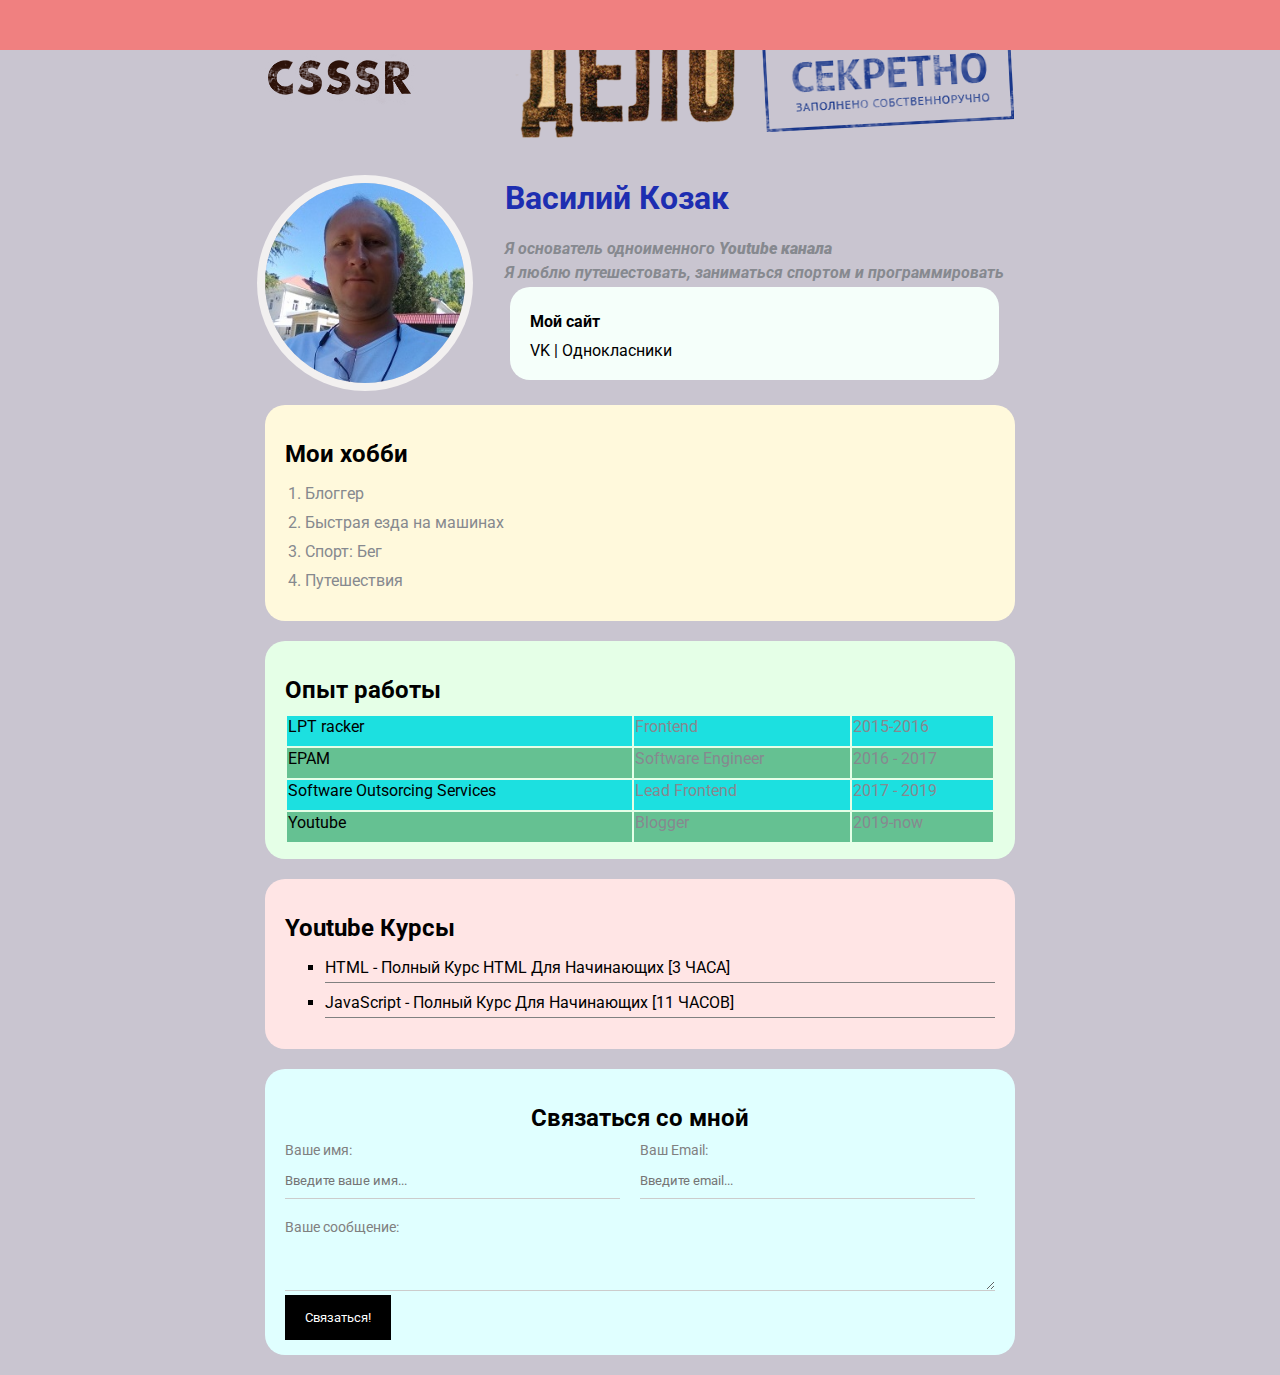
<file: index.html>
<!DOCTYPE html>
<html>
  <head>
    <meta charset="UTF-8" />
    <title>Vasiliy Kozak</title>
    <link rel="stylesheet" href="stylesАнкета2.css" />
  </head>
  <body>
    <div class="container">
      <div class="row row-cols-1 row cols-md-2 row-cols-lg-4 g-5 container1">
        <img src="logo.png" alt="CSSSR" class="csssr" />
        <img src="title.png" alt="ДЕЛО" class="delo" />
        <img src="stamp.png" alt="СЕКРЕТНО" class="sekret" />
      </div>

      <div class="info">
        <img src="IMG.jpg" alt="VK" class="avatar" />
        <div class="info-text">
          <h1>Василий Козак</h1>
          <p>Я основатель одноименного <strong>Youtube канала</strong></p>
          <p>Я люблю путешестовать, заниматься спортом и программировать</p>
          <div class="card bg-gray">
            <h4>Мой сайт</h4>
            <a
              href="https://peppy-pithivier-565fb3.netlify.app/"
              target="_blank"
              >VK</a
            >
            |
            <a target="_blank" href="https://ok.ru/">Однокласники</a>
          </div>
        </div>
      </div>
      <div class="card bg-yellow">
        <h2>Мои хобби</h2>
        <ol class="list">
          <!-- Тег <ol> (ordered list — упорядоченный список) устанавливает нумерованный (упорядоченный) список.
    Каждый элемент списка должен начинаться с <li>. Если к <ol> применяется таблица стилей, то элементы <li> наследуют эти свойства. -->
          <li>Блоггер</li>
          <li>Быстрая езда на машинах</li>
          <li>Спорт: Бег</li>
          <li>Путешествия</li>
        </ol>
      </div>
      <div class="card bg-green">
        <h2>Опыт работы</h2>
        <table class="table">
          <tr>
            <!-- Тег <tr> (table row — строка таблицы) служит контейнером для создания строки таблицы.Каждая ячейка в пределах такой строки устанавливается с помощью элемента <th> или <td>. -->
            <td>LPT racker</td>
            <!-- Тег <td> (table data — данные таблицы) предназначен для создания одной ячейки таблицы.Элемент <td> должен размещаться внутри контейнера <tr>, который в свою очередь располагается внутри <table>. -->
            <td>Frontend</td>
            <td>2015-2016</td>
          </tr>
          <tr>
            <td>EPAM</td>
            <td>Software Engineer</td>
            <td>2016 - 2017</td>
          </tr>
          <tr>
            <td>Software Outsorcing Services</td>
            <td>Lead Frontend</td>
            <td>2017 - 2019</td>
          </tr>
          <tr>
            <td>Youtube</td>
            <td>Blogger</td>
            <td>2019-now</td>
          </tr>
        </table>
      </div>
      <div class="card bg-red">
        <h2>Youtube Курсы</h2>
        <ul class="link-list">
          <li>
            <a href="https://www.youtube.com/watch?v=W4MIiV4nZDY&t=6147s"
              >HTML - Полный Курс HTML Для Начинающих [3 ЧАСА]</a
            >
          </li>
          <li>
            <a
              href="https://www.youtube.com/watch?v=CxgOKJh4zWE&list=RDCMUCiyasqPIZz8zzbJp7-17dJw&index=1"
              >JavaScript - Полный Курс Для Начинающих [11 ЧАСОВ]</a
            >
          </li>
        </ul>
      </div>
      <div class="card bg-blue">
        <h2>Связаться со мной</h2>
        <form action="/">
          <!-- Тег <form> (form - форма) устанавливает форму на веб-странице.Форма предназначена для обмена данными между пользователем и сервером. Область применения форм не ограничена отправкой данных на сервер, с помощью клиентских скриптов можно получить доступ к любому элементу формы, изменять его и применять по своему усмотрению. 
            action (действие) -->
          <div class="row">
            <div class="form-group">
              <label for="name">Ваше имя:</label>
              <!-- Тег <label> (label — метка, ярлык) устанавливает связь между определённой меткой, в качестве которой обычно выступает текст, и элементом формы (<input>, <select>, <textarea>). -->
              <input type="text" id="name" placeholder="Введите ваше имя..." />
            </div>
            <!-- Тег <input> (input — ввод) является одним из разносторонних элементов формы и позволяет создавать разные части интерфейса и обеспечивать взаимодействие с пользователем.Главным образом <input> предназначен для создания текстовых полей, различных кнопок, переключателей и флажков
              id (идентификатор) 
              placeholder (заполнитель)
              -->
            <!-- <br /> -->
            <!-- Тег <br> (break - разрыв) устанавливает перевод строки в том месте, где он находится.В отличие от элемента <p>, использование <br> не добавляет пустой отступ перед строкой -->
            <div class="form-group">
              <label for="email">Ваш Email:</label>
              <input type="email" id="email" placeholder="Введите email..." />
            </div>
          </div>
          <!-- <br /> -->
          <div class="form-group">
            <label for="text">Вашe сообщение:</label>
            <!-- <br /> -->
            <textarea id="text" rows="2" cols="15"></textarea>
          </div>
          <!-- <br /> -->

          <input class="btn" type="submit" value="Связаться!" />
          <!--input (вводимые данные),submit (представить) value (ценность) -->
        </form>
        <!-- <div class="box-model">
        <div></div>
        <div></div>
        <div></div>
        <div></div>
      </div>
      <div style="margin-bottom: 500px"></div> -->
      </div>
      <!-- <div class="position"> Создаём фигуру чёрный прямоугольник -->
      <div class="box">
        <!-- Создаём фигуру коралловый квадрат внутри чёрного прямоугольника -->
        <!-- </div> -->
      </div>
    </div>
  </body>
</html>
</file>
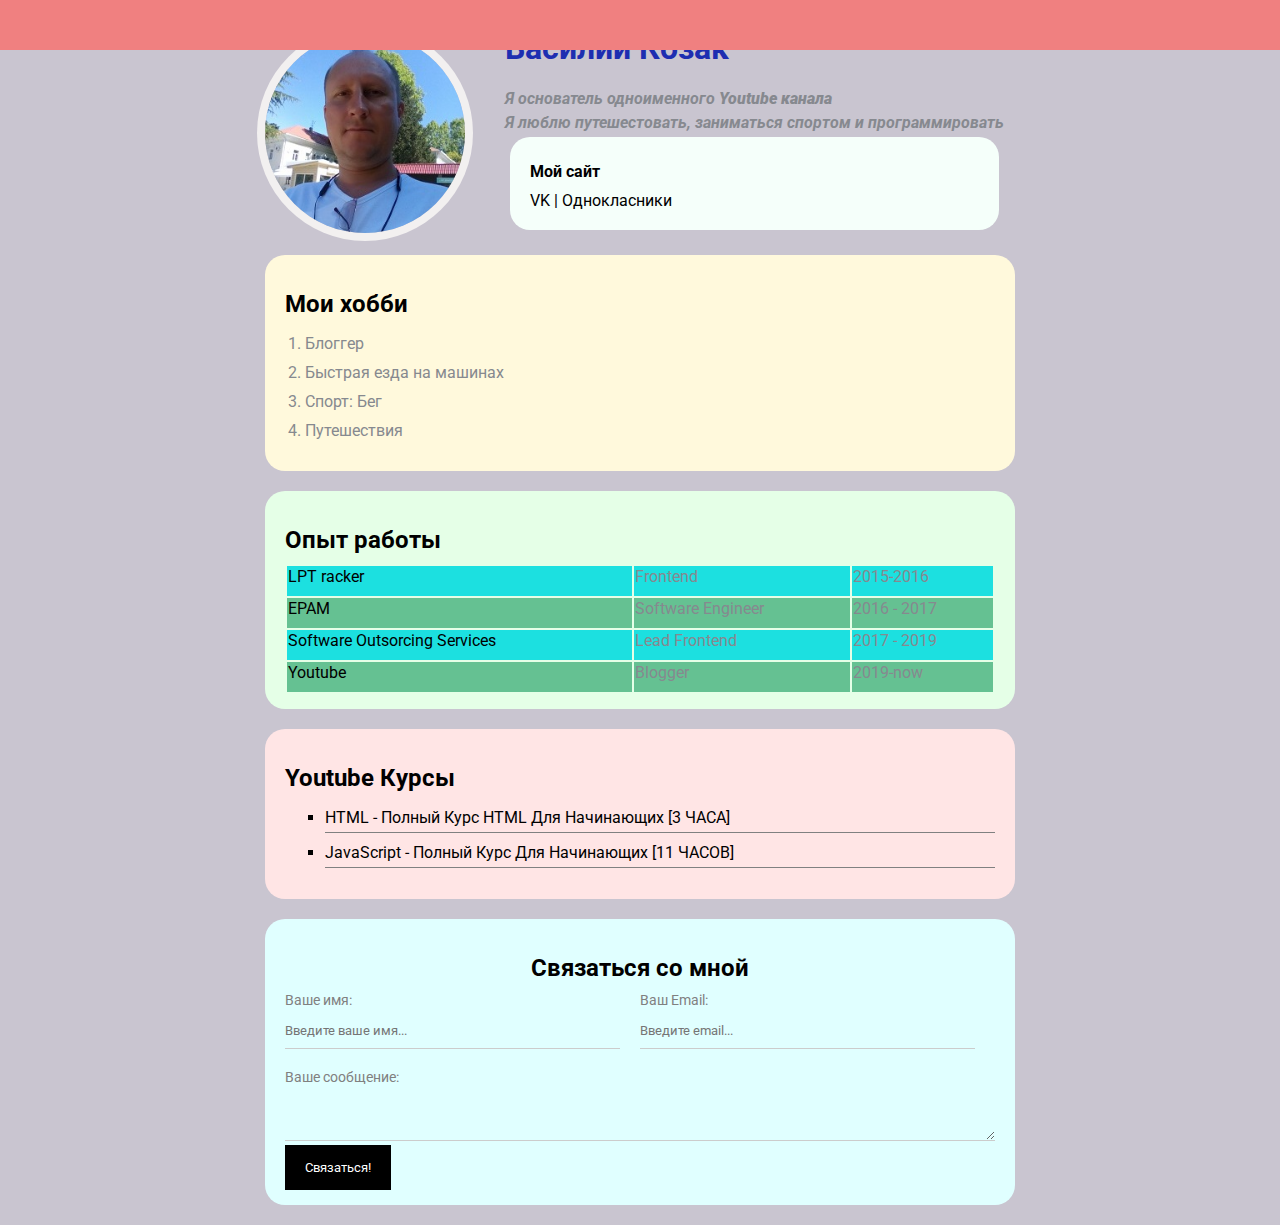
<file: indexАнкета2.html>
<!DOCTYPE html>
<html>
  <head>
    <meta charset="UTF-8" />
    <title>Vasiliy Kozak</title>
    <link rel="stylesheet" href="stylesАнкета2.css" />
  </head>
  <body>
    <div class="container">
      <div class="info">
        <img src="IMG.jpg" alt="VK" class="avatar" />
        <div class="info-text">
          <h1>Василий Козак</h1>
          <p>Я основатель одноименного <strong>Youtube канала</strong></p>
          <p>Я люблю путешестовать, заниматься спортом и программировать</p>
          <div class="card bg-gray">
            <h4>Мой сайт</h4>
            <a href="https://peppy-pithivier-565fb3.netlify.app/" target="_blank"
              >VK</a
            >
            |
            <a target="_blank" href="https://ok.ru/">Однокласники</a>
          </div>
        </div>
      </div>
    <div class="card bg-yellow">
      <h2>Мои хобби</h2>
      <ol class="list">
        <!-- Тег <ol> (ordered list — упорядоченный список) устанавливает нумерованный (упорядоченный) список.
    Каждый элемент списка должен начинаться с <li>. Если к <ol> применяется таблица стилей, то элементы <li> наследуют эти свойства. -->
        <li>Блоггер</li>
        <li>Быстрая езда на машинах</li>
        <li>Спорт: Бег</li>
        <li>Путешествия</li>
      </ol>
    </div>
    <div class="card bg-green">
      <h2>Опыт работы</h2>
      <table class="table">
        <tr>
          <!-- Тег <tr> (table row — строка таблицы) служит контейнером для создания строки таблицы.Каждая ячейка в пределах такой строки устанавливается с помощью элемента <th> или <td>. -->
          <td>LPT racker</td>
          <!-- Тег <td> (table data — данные таблицы) предназначен для создания одной ячейки таблицы.Элемент <td> должен размещаться внутри контейнера <tr>, который в свою очередь располагается внутри <table>. -->
          <td>Frontend</td>
          <td>2015-2016</td>
        </tr>
        <tr>
          <td>EPAM</td>
          <td>Software Engineer</td>
          <td>2016 - 2017</td>
        </tr>
        <tr>
          <td>Software Outsorcing Services</td>
          <td>Lead Frontend</td>
          <td>2017 - 2019</td>
        </tr>
        <tr>
          <td>Youtube</td>
          <td>Blogger</td>
          <td>2019-now</td>
        </tr>
      </table>
    </div>
    <div class="card bg-red">
      <h2>Youtube Курсы</h2>
      <ul class="link-list">
        <li>
          <a href="https://www.youtube.com/watch?v=W4MIiV4nZDY&t=6147s"
            >HTML - Полный Курс HTML Для Начинающих [3 ЧАСА]</a
          >
        </li>
        <li>
          <a
            href="https://www.youtube.com/watch?v=CxgOKJh4zWE&list=RDCMUCiyasqPIZz8zzbJp7-17dJw&index=1"
            >JavaScript - Полный Курс Для Начинающих [11 ЧАСОВ]</a
          >
        </li>
      </ul>
    </div>
    <div class="card bg-blue">
      <h2>Связаться со мной</h2>
      <form action="/">
        <!-- Тег <form> (form - форма) устанавливает форму на веб-странице.Форма предназначена для обмена данными между пользователем и сервером. Область применения форм не ограничена отправкой данных на сервер, с помощью клиентских скриптов можно получить доступ к любому элементу формы, изменять его и применять по своему усмотрению. 
            action (действие) -->
        <div class="row">
          <div class="form-group">
            <label for="name">Ваше имя:</label>
            <!-- Тег <label> (label — метка, ярлык) устанавливает связь между определённой меткой, в качестве которой обычно выступает текст, и элементом формы (<input>, <select>, <textarea>). -->
            <input type="text" id="name" placeholder="Введите ваше имя..." />
          </div>
          <!-- Тег <input> (input — ввод) является одним из разносторонних элементов формы и позволяет создавать разные части интерфейса и обеспечивать взаимодействие с пользователем.Главным образом <input> предназначен для создания текстовых полей, различных кнопок, переключателей и флажков
              id (идентификатор) 
              placeholder (заполнитель)
              -->
          <!-- <br /> -->
          <!-- Тег <br> (break - разрыв) устанавливает перевод строки в том месте, где он находится.В отличие от элемента <p>, использование <br> не добавляет пустой отступ перед строкой -->
          <div class="form-group">
            <label for="email">Ваш Email:</label>
            <input type="email" id="email" placeholder="Введите email..." />
          </div>
        </div>
        <!-- <br /> -->
        <div class="form-group">
          <label for="text">Вашe сообщение:</label>
          <!-- <br /> -->
          <textarea id="text" rows="2" cols="15"></textarea>
        </div>
        <!-- <br /> -->

        <input class="btn" type="submit" value="Связаться!" />
        <!--input (вводимые данные),submit (представить) value (ценность) -->
      </form>
      <!-- <div class="box-model">
        <div></div>
        <div></div>
        <div></div>
        <div></div>
      </div>
      <div style="margin-bottom: 500px"></div> -->
      <div class="position">
        <div class="box">
          
        </div>
      </div>
    </div>
  </body>
</html>
</file>
<file: stylesАнкета2.css>
@import url("https://fonts.googleapis.com/css2?family=Roboto&display=swap");
/* * Звёздочка в CSS универсальный селектор. Распростроняется на весь документ{
  padding: 0;
  margin: 0;
} */

body {
  background-color: rgb(201, 197, 208);
  font-size: 16px;
  font-weight: normal;
  font-family: "Roboto", sans-serif;
}
/* Стиль для добавления характеристик в тег «body» */

a {
  color: black;
  text-decoration: none;
}
/* Стиль для добавления характеристик в тег «a» */

/*Тема: Стейты или псевдоселекторы */
a:hover /* наведение */ {
  text-decoration: underline;
}
/* Стиль для добавления специфических характеристик в тег «a». Используя псевдоселектор «:hover» */

a:active/* активный */ {
  color: blue;
}
/* Стиль для добавления специфических характеристик в тег «a». Используя псевдоселектор «:active» */

a:visited /* посетил */ {
  color: gray;
}
/* Стиль для добавления специфических характеристик в тег «a». Используя псевдоселектор «:visited» */

.avatar {
  width: 200px;
  height: 200px;
  border-radius: 50%;
  box-shadow: 0px 0px 0px 8px rgb(242 240 240);
  margin-top: 25px;
}
/* Стиль для добавления характеристик в тег «img». */

.info {
  margin-bottom: 20px;
  display: flex; /* flex (загиб) ВЫРАВНИВАЕТ БЛОКИ В РЯД (строчку)*/
}
/* Стиль для добавления характеристик в тег «div2». */
.info-text {
  margin-left: 40px;
  margin-bottom: 0px;
}
.info-text h4 {
  margin-bottom: 10px;
  margin-top: 5px;
}

.info-text > p {
  color: #86898f;
  margin-bottom: 5px;
  margin-top: 5px;
  font-style: italic;
  font-weight: bold;
  text-decoration: none;
  /* Стиль для добавления характеристик в тег «p». Используя уже включенный стиль «.info» в родительский блок «div», минуя добавление лишнего «class» в «p». */

  /* text-transform: lowercase uppercase 
    capitalize ;
  letter-spacing: 5px;
  word-spacing: 15px; */
}
.container {
  max-width: 750px;
  margin: auto;
  /* background: rgb(70, 188, 215);
  padding: 20px 15px 25px 30px;
  border-left: 20px solid yellow;
  border-left-style: groove;
  border-top: 10px darkblue;
  border-top-style: double;
  border-right: 25px solid purple;
  border-right-style: groove;
  border-bottom: 20px rgb(171, 28, 66);
  border-bottom-style: dotted; */

  /* Стиль для добавления характеристик в тег «div1». */
}
.container1 {
  margin: 20px 0px;
}
.csssr {
  margin: 33px 20.5px 33px 0px;
}
.delo {
  margin: 0px 25px 0px 75px;
}
.sekret {
  margin: 6px 0px 6px 1px;
}
/* .social
 {
  background: rgb(20, 124, 86);
  padding: 20px 15px 25px 30px;
  border: 25px solid red;
  border-bottom: 20px #ab1c42; 
  border-bottom-style: dotted; 
  border-left: 20px solid yellow; 
  border-left-style: groove; 
  border-top: 10px darkblue; 
  border-top-style: double; 
  border-right: 25px solid purple; 
  border-right-style: groove; 
  margin: 20px 15px 25px 20px;
} */
/* Стиль для добавления характеристик в тег «div3». */

h1 {
  color: rgb(29, 46, 177);
}
/* Стиль для добавления характеристик в тег «h1». */

/* .box-model > div {
  float: left; 
  background: black;
  height: 200px;
  width: 25%;
  border: 4px solid red; 
  box-sizing: border-box; 
}  */
/* Стиль для добавления характеристик в дочерние теги «div». Минуя добавление «class» в каждый «div». */

.card {
  padding: 15px 20px;
  margin-bottom: 20px;
  border-radius: 20px;
}
/* Стиль для добавления одинаковых характеристик в разных «div». Добавляется в div через тип селектора «class» */

.bg-gray {
  background: #f5fffa;
  margin: 5px 5px;
  padding: 20px 20px;
}
.bg-yellow {
  background: #fff9dc;
}
.bg-green {
  background: #e5ffe7;
}
.bg-red {
  background: #ffe5e5;
}
.bg-blue {
  background: #e0ffff;
}
.bg-blue h2 {
  text-align/*выравнивание по тексту*/: center;
}
/* Стили(5шт) для цветовых фонов в разных «div» */

.card h2 {
  margin-bottom: 10px;
}
/* Стиль для добавления характеристики в тег «h2». Используя уже включенный стиль «.card» в родительский блок «div», минуя добавление лишнего «class» в «h2». */

.list {
  padding: 0px 20px; /* Верх, низ = 0px, право, лево=20px*/
  /* list-style: none; убирает перечень по цифрам */
}
/* Стиль для тега «ol» */

.list li {
  color: #86898f;
  margin-bottom: 10px;
}
/* Стиль для добавления характеристик в тег «li». Используя уже включенный стиль «.list» в родительский блок «ol», минуя добавление лишнего «class» в «li». */

.table {
  width: 100%;
}
/* Стиль для тега «table» */

.table td {
  padding-bottom: 10px;
}
/*Стиль для добавления характеристик в тег «td». Используя уже включенный стиль «.table» в родительский блок «table», минуя добавление лишнего «class» в «td». */

.table td:nth-child(2),
.table td:nth-child(3) {
  color: #86898f;
}
/* Размещённые через запятую стили используют одинаковые характеристики.
:nth-child (table таблица, td-table date данные таблицы, nth энный, child ребёнок)
-псевдоселекторы, служат довольно специфическим целям. Помогают сократить избыточные классы в разметке. Всегда будут нацелены на указанные дочерние элементы.
(2)(3) Порядковые номера стилизуемых столбцов
Стиль для добавления характеристик в ВЫБОРОЧНЫЕ теги «td». Используя уже включенный стиль «.table» в родительский блок «table». Используя вместе с ним псевдоселектор «:nth-child()», минуя добавление лишних «class» в «td» */

.table tr:nth-child(even) {
  background: rgb(101, 193, 146);
}
/* Стиль для добавления характеристик в ВЫБОРОЧНЫЕ теги «tr». Используя уже включенный стиль «.table» в родительский блок «table». Используя вместе с ним псевдоселектор «:nth-child()», минуя добавление лишних «class» в «tr».
(even чётный)(odd нечётный)*/
.table tr:nth-child(odd) {
  background: #1ce0e0;
}

.link-list {
  list-style: square;
}
.link-list li {
  margin-bottom: 10px;
  border-bottom: 1px solid gray;
  padding-bottom: 5px;
}
.form-group label /*этикетка*/ {
  display: block;
  font-size: 14px;
  color: gray;
}
.form-group input/*«input» (вводимые данные)*/, 
.form-group textarea/*textarea (текстовая область). Размещённые через запятую стили используют одинаковые характеристики*/ {
  width: 100%;
  box-sizing: border-box;
  border: none; /*Убрали границы «input»*/
  background: transparent;
  /* transparent (прозрачный).«input» слился с фоном.  */
  border-bottom: 1px solid #ccc; /*Нижнюю границу «input» окрасили в цвет «#ccc» и задали размер. */
  color: black; /* Цвет шрифта в момент введения данных */
  padding: 15px 0 10px;
  outline: none; /* outline(контур). Цвет контура «input» в момент введения данных*/
  font-family: inherit;
  /* font-family (семейство шрифтов)inherit (наследовать). Наследует внешние шрифты */
}
.row /* ряд, шеренга. «row» */ {
  display: flex; /* flex (сгибать). ВЫСТРАЕВАЕТ БЛОКИ В РЯД. */
  margin-bottom: 20px;
}
.row > .form-group /* Задаёт размер каждому блоку «div», включенных в этот «div», имеющих «class="form-group"» */ {
  width: 50%;
  margin-right: 20px; /* «margin» это расстояние от «border» до контура «div». Не отображается на веб-странице. Присвоенный размер увеличивает «margin» и на веб-странице появляется разрыв сплошной линии между блоками. */
}

.btn {
  background: black;
  padding: 15px 20px;
  color: white;
  font-family: inherit; /* inherit (наследовать). Наследует внешние шрифты. */
  cursor: pointer; /* pointer (указатель). При наведении курсор изменяется на указатель. */
  border: none;
}
.btn:hover {
  opacity: 0.9; /*opacity (непрозрачность)*/
}
/* ТЕМА: Position */

/* .position {
  position: relative;
  margin-top: 40px;
  border: 4px solid black; /* solid (сплошной). Придаёт границе «div» видимость на веб-странице.
  padding: 20px;
  height: 300px;
} */
.box {
  position: fixed; /* (static (статический) по умолчанию, элемент закреплён. absolute (абсолютный) придаёт независимость от родительского тега */
  top: 0px;
  right: 0px;
  width: 100%;
  height: 50px;
  background: lightcoral;
}
</file>
